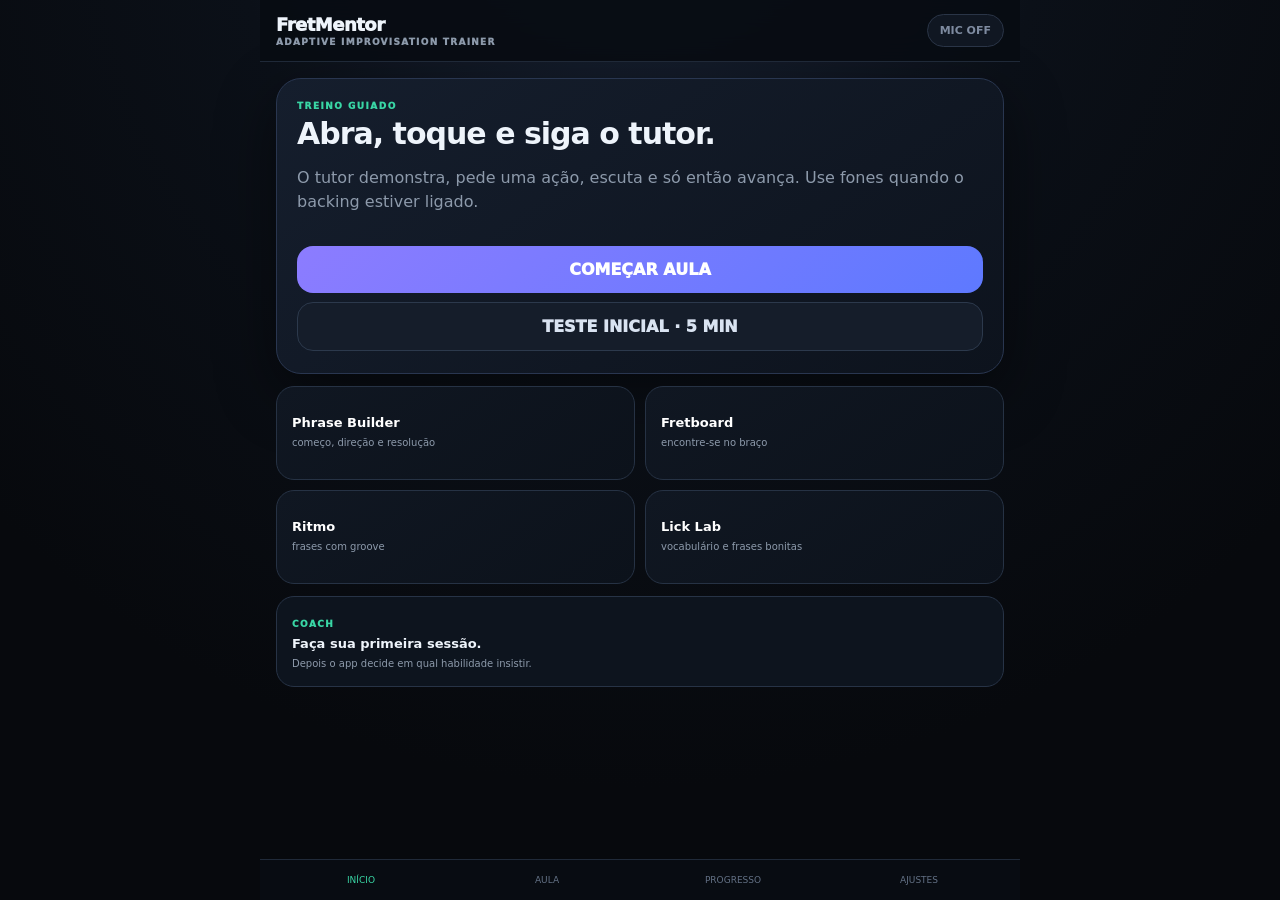
<file: fretmentor-test/index.html>
<!doctype html>
<html lang="pt-BR">
<head>
<meta charset="utf-8">
<meta name="viewport" content="width=device-width,initial-scale=1,viewport-fit=cover">
<meta name="theme-color" content="#080b11">
<title>FretMentor</title>
<link rel="stylesheet" href="./style.css?v=tutor4">
</head>
<body>
<div class="app">
  <header class="topbar">
    <div class="brand">FretMentor<small>ADAPTIVE IMPROVISATION TRAINER</small></div>
    <button id="micBtn" class="micpill">MIC OFF</button>
  </header>

  <main>
    <section id="homeScreen" class="screen active">
      <div class="hero">
        <div class="eyebrow">TREINO GUIADO</div>
        <h1>Abra, toque e siga o tutor.</h1>
        <p>O tutor demonstra, pede uma ação, escuta e só então avança. Use fones quando o backing estiver ligado.</p>
        <button id="startGuided" class="primary">COMEÇAR AULA</button>
        <button id="startDiagnostic" class="secondary">TESTE INICIAL · 5 MIN</button>
      </div>

      <div class="mode-grid">
        <button class="mode-card" data-mode="phrase"><b>Phrase Builder</b><span>começo, direção e resolução</span></button>
        <button class="mode-card" data-mode="fretboard"><b>Fretboard</b><span>encontre-se no braço</span></button>
        <button class="mode-card" data-mode="rhythm"><b>Ritmo</b><span>frases com groove</span></button>
        <button class="mode-card" data-mode="lick"><b>Lick Lab</b><span>vocabulário e frases bonitas</span></button>
      </div>

      <div class="coach-card">
        <span class="eyebrow">COACH</span>
        <b id="coachHeadline">Faça sua primeira sessão.</b>
        <p id="coachBody">Depois o app decide em qual habilidade insistir.</p>
      </div>
    </section>

    <section id="lessonScreen" class="screen">
      <div class="lesson">
        <div class="lesson-top">
          <div>
            <span id="lessonLabel" class="eyebrow">AULA</span>
            <h2 id="lessonTitle">Guided Jam</h2>
          </div>
          <button id="endLesson" class="ghost">ENCERRAR</button>
        </div>

        <div class="step-card">
          <div id="stepCount" class="step-count">PASSO 1</div>
          <div id="instruction" class="instruction">Aguarde...</div>
          <div id="hint" class="hint"></div>
          <button id="demoBtn" class="demo">▶ OUVIR EXEMPLO</button>
          <div id="feedback" class="feedback">O tutor vai dizer quando avançar.</div>
        </div>

        <div id="chordStrip" class="chord-strip"></div>

        <div class="now-playing">
          <div id="noteOrb" class="note-orb">—</div>
          <div class="note-copy">
            <b id="noteText">Aguardando você tocar</b>
            <span id="noteFunction">—</span>
          </div>
        </div>

        <div class="fret-card">
          <div class="fret-head">
            <b>Fretboard</b>
            <span>corpo ← · → headstock</span>
          </div>
          <div class="fret-wrap"><div id="fretboard"></div></div>
        </div>

        <button id="backingBtn" class="backing-btn">♫ BACKING ON</button>
      </div>
    </section>

    <section id="progressScreen" class="screen">
      <div class="hero compact">
        <div class="eyebrow">PROGRESSO</div>
        <h1>Seu mapa de habilidades.</h1>
        <p>Os números ficam aqui, fora da aula. Eles servem para o tutor escolher o próximo passo.</p>
      </div>
      <div id="skills" class="skills"></div>
      <div id="history" class="history"></div>
    </section>

    <section id="settingsScreen" class="screen">
      <div class="hero compact">
        <div class="eyebrow">AJUSTES</div>
        <h1>Detector e áudio.</h1>
      </div>
      <div class="settings-card">
        <label>Sensibilidade<input id="gainSlider" type="range" min="1" max="7" step=".2"></label>
        <label>Noise gate<input id="gateSlider" type="range" min=".0005" max=".012" step=".0005"></label>
        <label>Backing<input id="backingSlider" type="range" min="0" max=".7" step=".02"></label>
        <button id="resetData" class="secondary">ZERAR PROGRESSO</button>
      </div>
    </section>
  </main>

  <nav class="bottom-nav">
    <button data-screen="homeScreen" class="active">INÍCIO</button>
    <button data-screen="lessonScreen">AULA</button>
    <button data-screen="progressScreen">PROGRESSO</button>
    <button data-screen="settingsScreen">AJUSTES</button>
  </nav>
</div>

<div id="modalOverlay" class="overlay"><div id="modal" class="modal"></div></div>
<div id="toast" class="toast"></div>
<script src="./app.js?v=tutor4"></script>
</body>
</html>
</file>
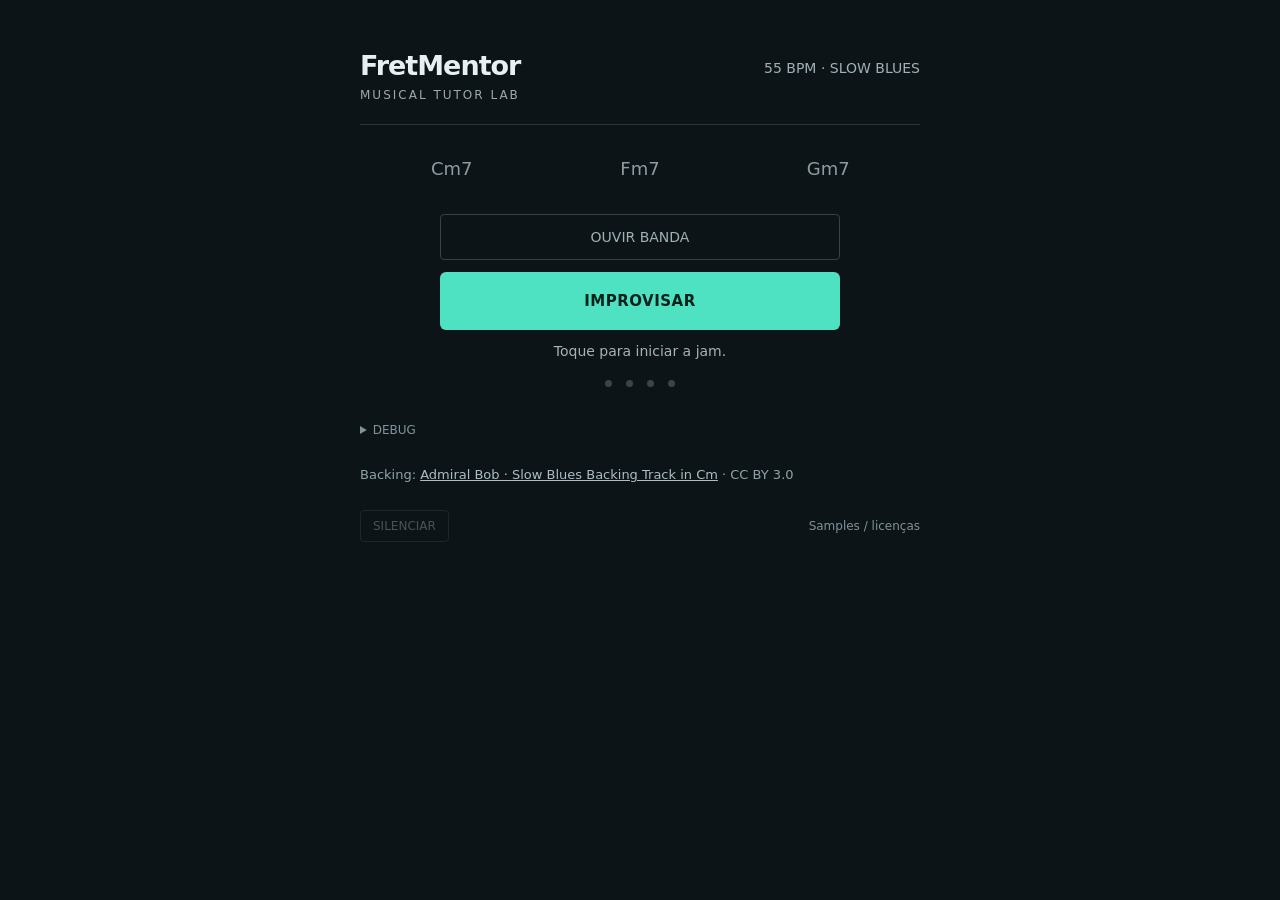
<file: fretmentor-tutor-lab/index.html>
<!doctype html>
<html lang="pt-BR">
<head><meta charset="utf-8"><meta name="viewport" content="width=device-width,initial-scale=1,viewport-fit=cover"><meta name="theme-color" content="#0d1418"><meta name="description" content="Laboratório de fraseado musical e tablatura ao vivo"><title>FretMentor — Musical Tutor Lab</title><link rel="manifest" href="./manifest.webmanifest"><link rel="icon" href="./icon.svg" type="image/svg+xml"><link rel="stylesheet" href="./style.css"></head>
<body><main>
<header><h1>FretMentor</h1><p>MUSICAL TUTOR LAB</p><span class="tempo">55 BPM · SLOW BLUES</span></header>
<div id="chords" class="chords" aria-label="Progressão"><span>Cm7</span><span>Fm7</span><span>Gm7</span></div>
<button id="band" class="quiet band">OUVIR BANDA</button><button id="improvise" class="primary">IMPROVISAR</button>
<p id="status" class="status" role="status">Toque para iniciar a jam.</p>
<div class="beats" id="beats" aria-hidden="true"><i></i><i></i><i></i><i></i></div>
<section class="instrument" aria-label="Tablatura ao vivo"><div class="neck-heading"><span>TUTOR</span><span id="position">—</span></div><div id="fretboard"></div><div class="orientation"><span>CORPO · 12ª CASA</span><span>0 · HEADSTOCK</span></div></section>
<div class="musical-info"><span id="phrase">OUÇA A IDEIA</span><strong id="note">—</strong><p id="target">Frases livres sobre uma banda gravada.</p></div>
<div id="summary" class="summary" hidden></div>
<details id="debug"><summary>DEBUG</summary><pre id="debug-data"></pre></details>
<p class="track-credit">Backing: <a href="https://ccmixter.org/files/admiralbob77/28495" target="_blank" rel="noopener">Admiral Bob · Slow Blues Backing Track in Cm</a> · CC BY 3.0</p><footer><button id="mute" class="quiet" disabled aria-pressed="false">SILENCIAR</button><a href="./CREDITS.md">Samples / licenças</a></footer>
</main><script type="module" src="./app.mjs"></script></body></html>
</file>
<file: fretmentor-test/style.css>
:root{color-scheme:dark;--bg:#070a0f;--panel:#101722;--panel2:#0c121b;--line:#243044;--text:#eef4fb;--muted:#8d9aab;--accent:#39d6a5;--violet:#7e75ff;--warn:#ffbd72;--bad:#ff7895}
*{box-sizing:border-box}html,body{margin:0;min-height:100%;background:var(--bg);color:var(--text);font-family:Inter,system-ui,-apple-system,Segoe UI,sans-serif}body{background:radial-gradient(circle at 50% -12%,#1a2437 0,#0b1018 34%,#07090d 75%)}button{font:inherit}
.app{max-width:760px;margin:auto;min-height:100dvh;padding-bottom:78px}.topbar{position:sticky;top:0;z-index:20;display:flex;align-items:center;justify-content:space-between;padding:14px 16px;background:#080c13ed;border-bottom:1px solid #1f2938;backdrop-filter:blur(16px)}.brand{font-weight:950;letter-spacing:-.5px;font-size:18px}.brand small{display:block;margin-top:2px;font-size:9px;letter-spacing:.14em;color:var(--muted)}.micpill{border:1px solid #2a3547;background:#101722;color:#7e8ba0;border-radius:999px;padding:9px 12px;font-size:11px;font-weight:900}.micpill.on{color:#8defcd;border-color:#28644f;background:#0d211a}
.screen{display:none;padding:16px}.screen.active{display:block}.hero{padding:22px 20px;border:1px solid #293650;border-radius:25px;background:linear-gradient(145deg,#151e2d,#0d131d);box-shadow:0 20px 60px #0007}.hero.compact{padding:18px}.eyebrow{font-size:9px;font-weight:950;letter-spacing:.16em;color:var(--accent)}.hero h1{margin:8px 0 9px;font-size:30px;line-height:1.03;letter-spacing:-1px}.hero.compact h1{font-size:24px}.hero p,.coach-card p,.mode-card span{color:var(--muted);line-height:1.5}.primary,.secondary,.demo,.backing-btn,.ghost{width:100%;border:0;border-radius:16px;padding:14px 15px;font-weight:950}.primary{background:linear-gradient(135deg,#8c7cff,#5e79ff);color:white;margin-top:16px}.secondary{background:#151d2a;color:#d9e3f1;border:1px solid #2c394c;margin-top:9px}.ghost{width:auto;padding:9px 11px;background:#151d28;color:#9aa8ba;border:1px solid #273346;font-size:10px}.mode-grid{display:grid;grid-template-columns:1fr 1fr;gap:10px;margin-top:12px}.mode-card{min-height:94px;text-align:left;border:1px solid #263244;background:linear-gradient(145deg,#101722,#0c121b);border-radius:18px;color:white;padding:15px}.mode-card b{display:block;font-size:13px}.mode-card span{display:block;font-size:10px;margin-top:5px}.coach-card{margin-top:12px;padding:15px;border:1px solid #273346;border-radius:18px;background:#0d141e}.coach-card b{display:block;margin-top:5px;font-size:13px}.coach-card p{font-size:10px;margin:5px 0 0}
.lesson{max-width:680px;margin:auto}.lesson-top{display:flex;justify-content:space-between;align-items:flex-start;gap:12px;margin-bottom:12px}.lesson-top h2{margin:3px 0 0;font-size:22px}.step-card{padding:20px;border:1px solid #32425b;border-radius:24px;background:linear-gradient(145deg,#121b29,#0d141e)}.step-count{font-size:9px;color:#78889e;letter-spacing:.15em;font-weight:950}.instruction{font-size:29px;line-height:1.08;font-weight:950;letter-spacing:-.7px;margin-top:8px}.hint{min-height:18px;margin-top:9px;color:var(--muted);font-size:11px;line-height:1.45}.demo{margin-top:15px;background:#172235;color:#dce7f5;border:1px solid #31415a}.feedback{min-height:22px;margin-top:12px;font-size:11px;font-weight:900;color:#8290a3}.feedback.good{color:#8de9c9}.feedback.warn{color:#ffc88c}.feedback.bad{color:#ff9fb3}
.chord-strip{display:grid;grid-template-columns:repeat(4,1fr);gap:6px;margin:11px 0}.chord{padding:9px 3px;text-align:center;border:1px solid #263245;border-radius:12px;color:#65758b;font-size:10px;font-weight:900;background:#0c121b}.chord.on{color:#8deac9;background:#10241c;border-color:#2a6b54}
.now-playing{display:flex;align-items:center;gap:12px;padding:13px 0}.note-orb{width:58px;height:58px;display:grid;place-items:center;border-radius:17px;background:linear-gradient(145deg,#8a7bff,#5478ff);font-size:21px;font-weight:950}.note-copy b{font-size:14px}.note-copy span{display:block;margin-top:3px;color:var(--muted);font-size:10px}
.fret-card{border:1px solid #263245;border-radius:19px;background:#0b1119;padding:12px}.fret-head{display:flex;align-items:center;justify-content:space-between;margin-bottom:8px}.fret-head b{font-size:12px}.fret-head span{font-size:8px;color:#647187}.fret-wrap{overflow:hidden}.fb{border:1px solid #202a38;border-radius:13px;overflow:hidden;background:#080d14}.string{height:30px;display:grid;grid-template-columns:repeat(13,1fr);position:relative}.string:after{content:"";position:absolute;left:0;right:0;top:50%;height:1px;background:#7782917c}.f{display:grid;place-items:center;border-right:1px solid #232e3d;z-index:1}.f span{width:20px;height:20px;border-radius:50%;display:grid;place-items:center;border:1px solid #2a3545;background:#111822;color:#69788c;font-size:7px;font-weight:900}.f.active span{background:var(--accent);border-color:transparent;color:#04120d;box-shadow:0 0 12px #39d6a566}.f.allowed span{border-color:#6159b5;color:#b5afff}.f.target span{background:#8b7cff;color:white;border-color:transparent}.labels{display:grid;grid-template-columns:repeat(13,1fr);font-size:7px;color:#536074;text-align:center;padding:4px 0 1px}.edge{display:flex;justify-content:space-between;color:#526073;font-size:7px;margin-top:4px;text-transform:uppercase;letter-spacing:.1em}.backing-btn{margin-top:10px;background:#141d2a;color:#d6e1ef;border:1px solid #2b384a}
.skills{display:grid;gap:9px;margin-top:12px}.skill{display:grid;grid-template-columns:116px 1fr 30px;gap:9px;align-items:center;padding:10px 12px;border:1px solid #263244;border-radius:14px;background:#0d141e;font-size:10px}.bar{height:6px;background:#192332;border-radius:99px;overflow:hidden}.bar i{display:block;height:100%;background:linear-gradient(90deg,#7f74ff,#39d6a5)}.history{display:grid;gap:8px;margin-top:12px}.history-item{display:flex;justify-content:space-between;gap:12px;padding:11px 12px;border:1px solid #263244;border-radius:14px;background:#0d141e}.history-item b{font-size:10px}.history-item span{font-size:9px;color:var(--muted)}
.settings-card{margin-top:12px;padding:15px;border:1px solid #263244;border-radius:18px;background:#0d141e}.settings-card label{display:block;font-size:11px;font-weight:900;padding:10px 0;border-bottom:1px solid #202a38}.settings-card input{width:100%;margin-top:8px}
.bottom-nav{position:fixed;bottom:0;left:50%;transform:translateX(-50%);width:min(760px,100%);z-index:30;display:grid;grid-template-columns:repeat(4,1fr);padding:8px 8px calc(8px + env(safe-area-inset-bottom));background:#090d14f2;border-top:1px solid #202a39;backdrop-filter:blur(16px)}.bottom-nav button{border:0;background:transparent;color:#637185;font-size:9px;padding:7px}.bottom-nav button.active{color:var(--accent)}
.overlay{display:none;position:fixed;inset:0;z-index:100;align-items:center;justify-content:center;padding:18px;background:#05080ddb;backdrop-filter:blur(12px)}.overlay.show{display:flex}.modal{width:min(430px,100%);border:1px solid #2d394c;border-radius:24px;background:#111722;padding:20px}.modal h2{margin:0 0 8px}.modal p{font-size:11px;line-height:1.55;color:var(--muted)}.modal .actions{display:grid;grid-template-columns:1fr 1fr;gap:8px}.toast{position:fixed;left:50%;bottom:84px;transform:translate(-50%,20px);opacity:0;z-index:120;padding:10px 13px;border-radius:999px;border:1px solid #304058;background:#141d2a;font-size:10px;font-weight:900;transition:.2s}.toast.show{opacity:1;transform:translate(-50%,0)}
@media(max-width:430px){.screen{padding:13px}.hero h1{font-size:27px}.instruction{font-size:25px}.mode-grid{grid-template-columns:1fr 1fr}.string{height:28px}.f span{width:18px;height:18px;font-size:6.5px}.fret-card{padding:10px}.skill{grid-template-columns:100px 1fr 26px}}
</file>
<file: fretmentor-tutor-lab/style.css>
:root{color-scheme:dark;font-family:system-ui,-apple-system,sans-serif;color:#e9eef0;background:#0d1418;--teal:#4ee2c2;--purple:#c19cff}*{box-sizing:border-box}body{margin:0}main{max-width:720px;margin:auto;padding:32px 20px max(20px,env(safe-area-inset-bottom));}header{position:relative;border-bottom:1px solid #28353b;padding-bottom:22px;margin-bottom:24px}h1{font-size:27px;font-weight:650;margin:0;letter-spacing:-1px}header p{font-size:12px;letter-spacing:2px;margin:7px 0 0;color:#9aaaae}.tempo{font-size:14px;color:#a0b0b6;position:absolute;right:0;top:10px}.chords{display:flex;gap:5px;justify-content:space-between;margin:0 0 24px}.chords span{padding:9px 10px;color:#8d9ca3;font-size:18px;border-bottom:2px solid transparent;flex:1;text-align:center}.chords span.active{color:var(--teal);border-color:var(--teal)}button{font:inherit;cursor:pointer;touch-action:manipulation}button:disabled{cursor:default}.primary{display:block;width:100%;min-height:58px;background:var(--teal);color:#09211b;border:0;border-radius:6px;font-weight:750;font-size:15px;letter-spacing:.5px}.primary:disabled{background:#264139;color:#a8d7c9}.primary:focus-visible,button:focus-visible,summary:focus-visible{outline:3px solid var(--purple);outline-offset:4px}.status{color:#a4b3ba;font-size:14px;text-align:center;min-height:20px;margin:13px 0}.beats{display:flex;justify-content:center;gap:14px;margin:17px 0 31px}.beats i{width:7px;height:7px;border-radius:50%;background:#3a454a}.beats i.active{background:var(--teal)}.neck-heading{display:flex;justify-content:space-between;font-size:12px;letter-spacing:1.7px;color:#90a3aa;margin-bottom:12px}.neck-heading span:last-child{letter-spacing:0;color:var(--teal);font-size:14px}.instrument svg{width:100%;display:block;overflow:visible}.orientation{display:flex;justify-content:space-between;color:#70838c;font-size:11px;letter-spacing:.4px;margin-top:12px}.musical-info{margin-top:32px;min-height:112px}.musical-info>span{color:#90a3aa;font-size:12px;letter-spacing:1.5px}.musical-info strong{float:right;font-size:25px;color:var(--teal);font-weight:600}.musical-info p{font-size:15px;color:#ccd9dd;line-height:1.7;margin:10px 0}.summary{border-top:1px solid #28353b;font-size:13px;color:#9cb0b9;line-height:1.8;padding-top:14px}.summary b{color:#d6e1e6;font-weight:500}details{margin-top:8px;color:#80929a;font-size:12px}summary{cursor:pointer;width:max-content}pre{font-size:12px;white-space:pre-wrap;line-height:1.6}footer{display:flex;justify-content:space-between;align-items:center;margin-top:24px;font-size:12px}footer a{color:#80929a;text-decoration:none}.quiet{background:none;color:#a0b0b6;border:1px solid #34434a;border-radius:4px;padding:8px 12px;font-size:12px}.quiet:disabled{opacity:.4}@media(max-width:370px){main{padding:25px 12px}.tempo{position:static;display:block;margin-top:12px}.chords span{padding:8px 5px}.orientation{font-size:10px}}@media(min-width:600px){main{padding-top:50px}.instrument{margin-top:35px}.primary{max-width:400px;margin:auto}}@media(prefers-reduced-motion:reduce){*{scroll-behavior:auto}}

.instrument,.musical-info,.summary{display:none}.track-credit{font-size:13px;line-height:1.6;color:#90a3aa;margin-top:28px}.track-credit a{color:#acbdc5}details{margin-top:36px}main{max-width:600px}

.band{display:block;width:100%;min-height:46px;margin:0 auto 12px;font-size:14px}.band:disabled{opacity:.7}@media(min-width:600px){.band{max-width:400px}}
</file>
